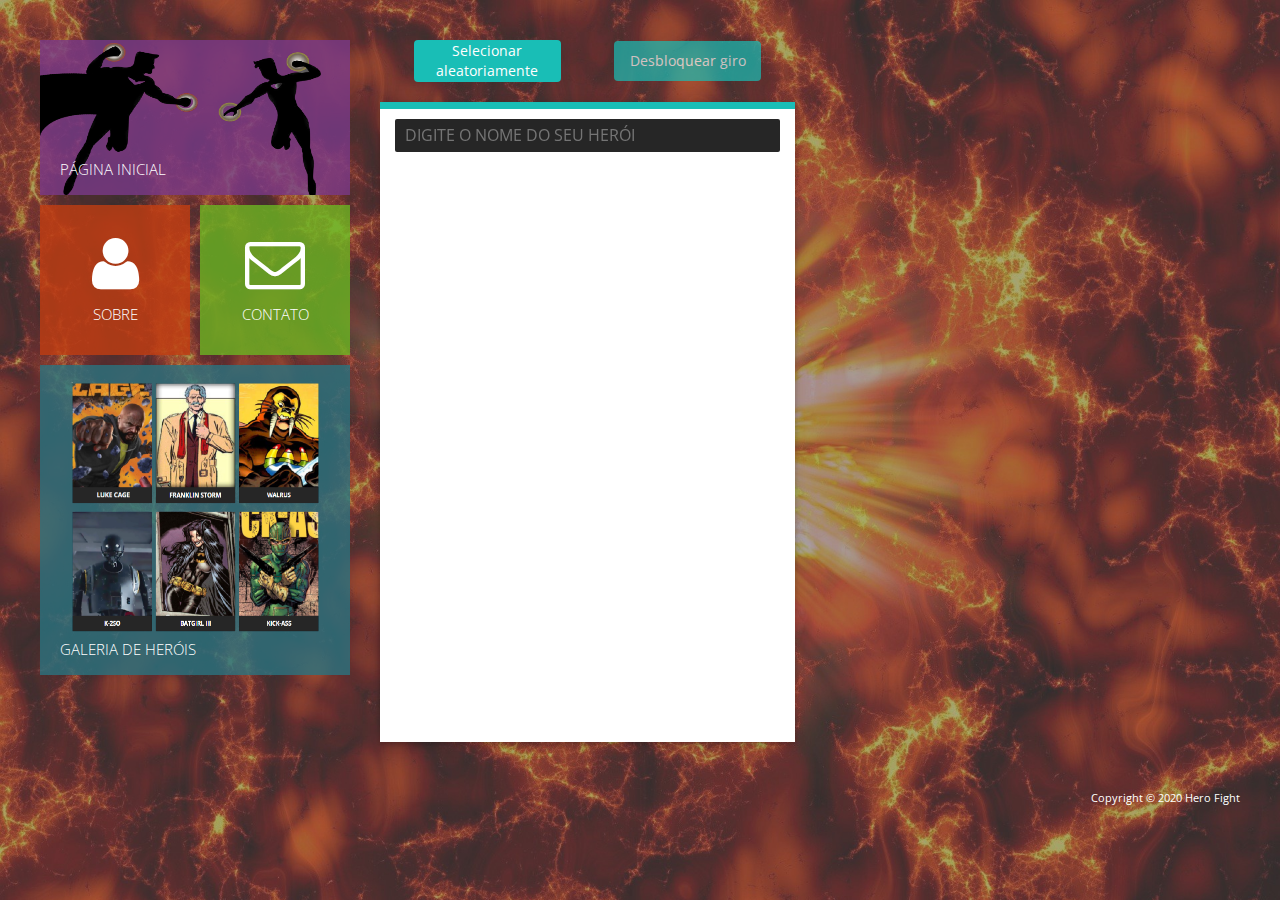
<file: index.html>
<!DOCTYPE html>
<html lang="pt-Br">

<head>
	<meta charset="UTF-8">
	<meta http-equiv="X-UA-Compatible" content="IE=edge">
	<meta name="viewport" content="width=device-width, initial-scale=1.0">

	<link rel='stylesheet' type='text/css'
		href='https://fonts.googleapis.com/css?family=Open+Sans:300,400,600,700,400italic'>
	<link rel="stylesheet" type="text/css" href="css/bootstrap.min.css">
	<link rel="stylesheet" type="text/css" href="font-awesome/css/font-awesome.min.css">
	<link rel="stylesheet" type="text/css" href="css/style.css">
	<!--
Accord Template
http://www.templatemo.com/tm-478-accord
-->
	<title>Hero Fight</title>
</head>

<body>
	<div class="main-body">
		<div class="container">
			<div class="row">
				<div class="main-page">

					<aside class="main-navigation">
						<div class="main-menu">

							<div class="menu-container" id="menu-principal">
								<div class="block-keep-ratio block-keep-ratio-2-1 block-width-full home">
									<a href="index.html" class="block-keep-ratio__content  main-menu-link">
										<span class="main-menu-link-text">
											PÁGINA INICIAL
										</span>
									</a>
								</div>
							</div>

							<div class="menu-container">
								<div
									class="block-keep-ratio  block-keep-ratio-1-1  block-width-half  pull-left  about-main">
									<a href="about.html"
										class="main-menu-link about block-keep-ratio__content flexbox-center">
										<i class="fa fa-user fa-4x main-menu-link-icon"></i>
										SOBRE
									</a>
								</div>

								<div
									class="block-keep-ratio  block-keep-ratio-1-1  block-width-half  pull-right  contact-main">
									<a href="contact.html"
										class="main-menu-link contact block-keep-ratio__content flexbox-center">
										<i class="fa fa-envelope-o fa-4x main-menu-link-icon"></i>
										CONTATO
									</a>
								</div>
							</div>

							<div class="menu-container">
								<div class="bg-team">

									<div
										class="block-keep-ratio block-keep-ratio-1-1 block-keep-ratio-md-2-1 block-width-full gallery">
										<a href="gallery.html" class="main-menu-link  block-keep-ratio__content">
											<span class="main-menu-link-text">
												GALERIA DE HERÓIS
											</span>
										</a>
									</div>
								</div>
							</div>
						</div> <!-- main-menu -->
					</aside> <!-- main-navigation -->

					<div class="content-main">
						<div class="row margin-b-30">
							<div class="content-cards">

								<!-- USER FIGHTER -->
								<div class="card-menu">
									<div class="menu-buttons-user">
										<button type="button" class="user-bg" id="change-hero-user">Mudar personagem</button>
										<button type="button" class="user-bg" id="select-random-hero-user">Selecionar aleatoriamente</button>
										<button type="button" class="user-bg" id="block-flip-user" disabled>Desbloquear giro</button>
									</div>

									<div class="col-xs-12 col-sm-12 col-md-6 col-lg-6 card-container-back"
										id="content-card-user-hero">
										<div class="box london card-flip" id="fighter">
											<div class="card-front" id="user-box">
												<div class="input-hero" id="input-hero">
													<input type="text" placeholder="Digite o nome do seu herói"
														id="user-hero" name="user-hero"
														hint="Digite o nome do seu herói e aperte Enter">
												</div>

												<div class="box-icon cards-choose-hero" id="cards-choose-hero">
													<img src="images/card-img-default.jpg" alt=""
														class="img-responsive img-max-height" id="user-hero-img">
												</div>

												<div class="info float-container" id="content-info-user-hero">
													<div class="col-sm-12 london-title">
														<h3 class="text-uppercase" id="user-hero-nickname"></h3>
														<h4 class="text-uppercase" id="user-hero-full-name"></h4>
													</div>
													<div class="col-sm-12 location-main">
														<div class="pull-left location">
															<i class="fa fa-hand-rock-o fa-3x"></i>
															<span id="user-hero-full-power"></span>
														</div>
														<div class="pull-right user-icons">
															<a>
																<i class="fa fa-repeat fa-3x"
																	id="bt-flip-card-user"></i>
															</a>
														</div>
													</div>
												</div>
											</div>

											<div class="card-back">
												<div class="info float-container">
													<div class="pull-left full-width-information">
														<h3 class="text-uppercase">Poderes</h3>
														<div class="align-information">
															<div class="information-metadata">
																<h4 class="text-uppercase">INTELIGÊNCIA: </h4>
																<h4 class="text-uppercase">FORÇA: </h4>
																<h4 class="text-uppercase">VELOCIDADE: </h4>
																<h4 class="text-uppercase">RESISTÊNCIA: </h4>
																<h4 class="text-uppercase">PODER: </h4>
																<h4 class="text-uppercase">COMBATE: </h4>
															</div>
															<div class="information-values">
																<h4 class="text-uppercase" id="user-hero-int"></h4>
																<h4 class="text-uppercase" id="user-hero-str"></h4>
																<h4 class="text-uppercase" id="user-hero-speed"></h4>
																<h4 class="text-uppercase" id="user-hero-resistence"></h4>
																<h4 class="text-uppercase" id="user-hero-power"></h4>
																<h4 class="text-uppercase" id="user-hero-combat"></h4>
															</div>
														</div>
													</div>
												</div>
											</div>
										</div>
									</div><!-- USER FIGHTER -->
								</div>


								<!-- OPPONENT FIGHTER-->
								<div class="card-menu">
									<div class="menu-buttons-opponent" id="menu-buttons-opponent">
										<button type="button" class="oponent-bg" id="block-flip-opponent">Desbloquear giro</button>
									</div>

									<div class="col-xs-12 col-sm-12 col-md-6 col-lg-6 card-container-back"
										id="content-card-opponent-hero">
										<div class="box paris" id="opponent">
											<div class="card-front" id="opponent-box">
												<div class="box-icon">
													<img src="images/card-img-default.jpg" alt=""
														class="img-responsive img-max-height" id="opponent-hero-img">
												</div>

												<div class="info float-container">
													<div class="col-sm-12 paris-title">
														<h3 class="text-uppercase" id="opponent-hero-nickname"></h3>
														<h4 class="text-uppercase" id="opponent-hero-full-name"></h4>
													</div>
													<div class="col-sm-12 location2-main">
														<div class="pull-left location2">
															<i class="fa fa-hand-rock-o fa-3x"></i>
															<span id="opponent-hero-full-power"></span>
														</div>
														<div class="pull-right user-icons">
															<a><i class="fa fa-repeat fa-3x"
																	id="bt-flip-card-opponent"></i></a>
														</div>
													</div>
												</div>
											</div>

											<div class="card-back">
												<div class="info float-container">
													<div class="pull-left full-width-information">
														<h3 class="text-uppercase">Poderes</h3>
														<div class="align-information">
															<div class="information-metadata">
																<h4 class="text-uppercase">INTELIGÊNCIA: </h4>
																<h4 class="text-uppercase">FORÇA: </h4>
																<h4 class="text-uppercase">VELOCIDADE: </h4>
																<h4 class="text-uppercase">RESISTÊNCIA: </h4>
																<h4 class="text-uppercase">PODER: </h4>
																<h4 class="text-uppercase">COMBATE: </h4>
															</div>
															<div class="information-values">
																<h4 class="text-uppercase" id="opponent-hero-int"></h4>
																<h4 class="text-uppercase" id="opponent-hero-str"></h4>
																<h4 class="text-uppercase" id="opponent-hero-speed"></h4>
																<h4 class="text-uppercase" id="opponent-hero-resistence"></h4>
																<h4 class="text-uppercase" id="opponent-hero-power"></h4>
																<h4 class="text-uppercase" id="opponent-hero-combat"></h4>
															</div>
														</div>
													</div>
												</div>
											</div>
										</div>
									</div><!-- OPPONENT FIGHTER-->
								</div>
							</div>

						</div>
					</div><!-- .content-main -->

				</div>
			</div> <!-- .main-page -->

			<footer class="row">
				<div class="col-xs-12 col-sm-12 col-md-12 col-lg-12 footer">
					<p class="copyright">Copyright © 2020 Hero Fight</p>
				</div>
			</footer> <!-- .row -->
		</div><!-- .container -->
	</div>

	<!-- Button trigger modal -->
	<button type="button" class="btn btn-primary" data-toggle="modal" data-target="#exampleModalCenter" id="showWinner">
		Show Winner
	</button>

	<!-- Modal -->
	<div class="modal fade" id="exampleModalCenter" tabindex="-1" role="dialog"
		aria-labelledby="exampleModalCenterTitle" aria-hidden="true">
		<div class="modal-dialog modal-dialog-centered" role="document">
			<div class="modal-content">
				<div class="modal-header">
					<h5 class="modal-title" id="exampleModalLongTitle">Modal title</h5>
					<button type="button" class="close" data-dismiss="modal" aria-label="Close">
						<span aria-hidden="true">&times;</span>
					</button>
				</div>
				<div class="modal-body" id="winnerText">
					...
				</div>
				<div class="modal-footer">
					<button type="button" class="btn btn-secondary" data-dismiss="modal">Sair</button>
					<button type="button" class="btn btn-primary" id="play-again">Jogar novamente</button>
				</div>
			</div>
		</div>
	</div>

	<!-- JavaScript -->
	<script src="js/jquery-1.11.3.min.js"></script>
	<script src="js/bootstrap.min.js"></script>
	<script src="js/api.js"></script>
	<script src="js/card-flip.js"></script>
	<script src="js/btsFunctions.js"></script>
	</div>
</body>

</html>
</file>
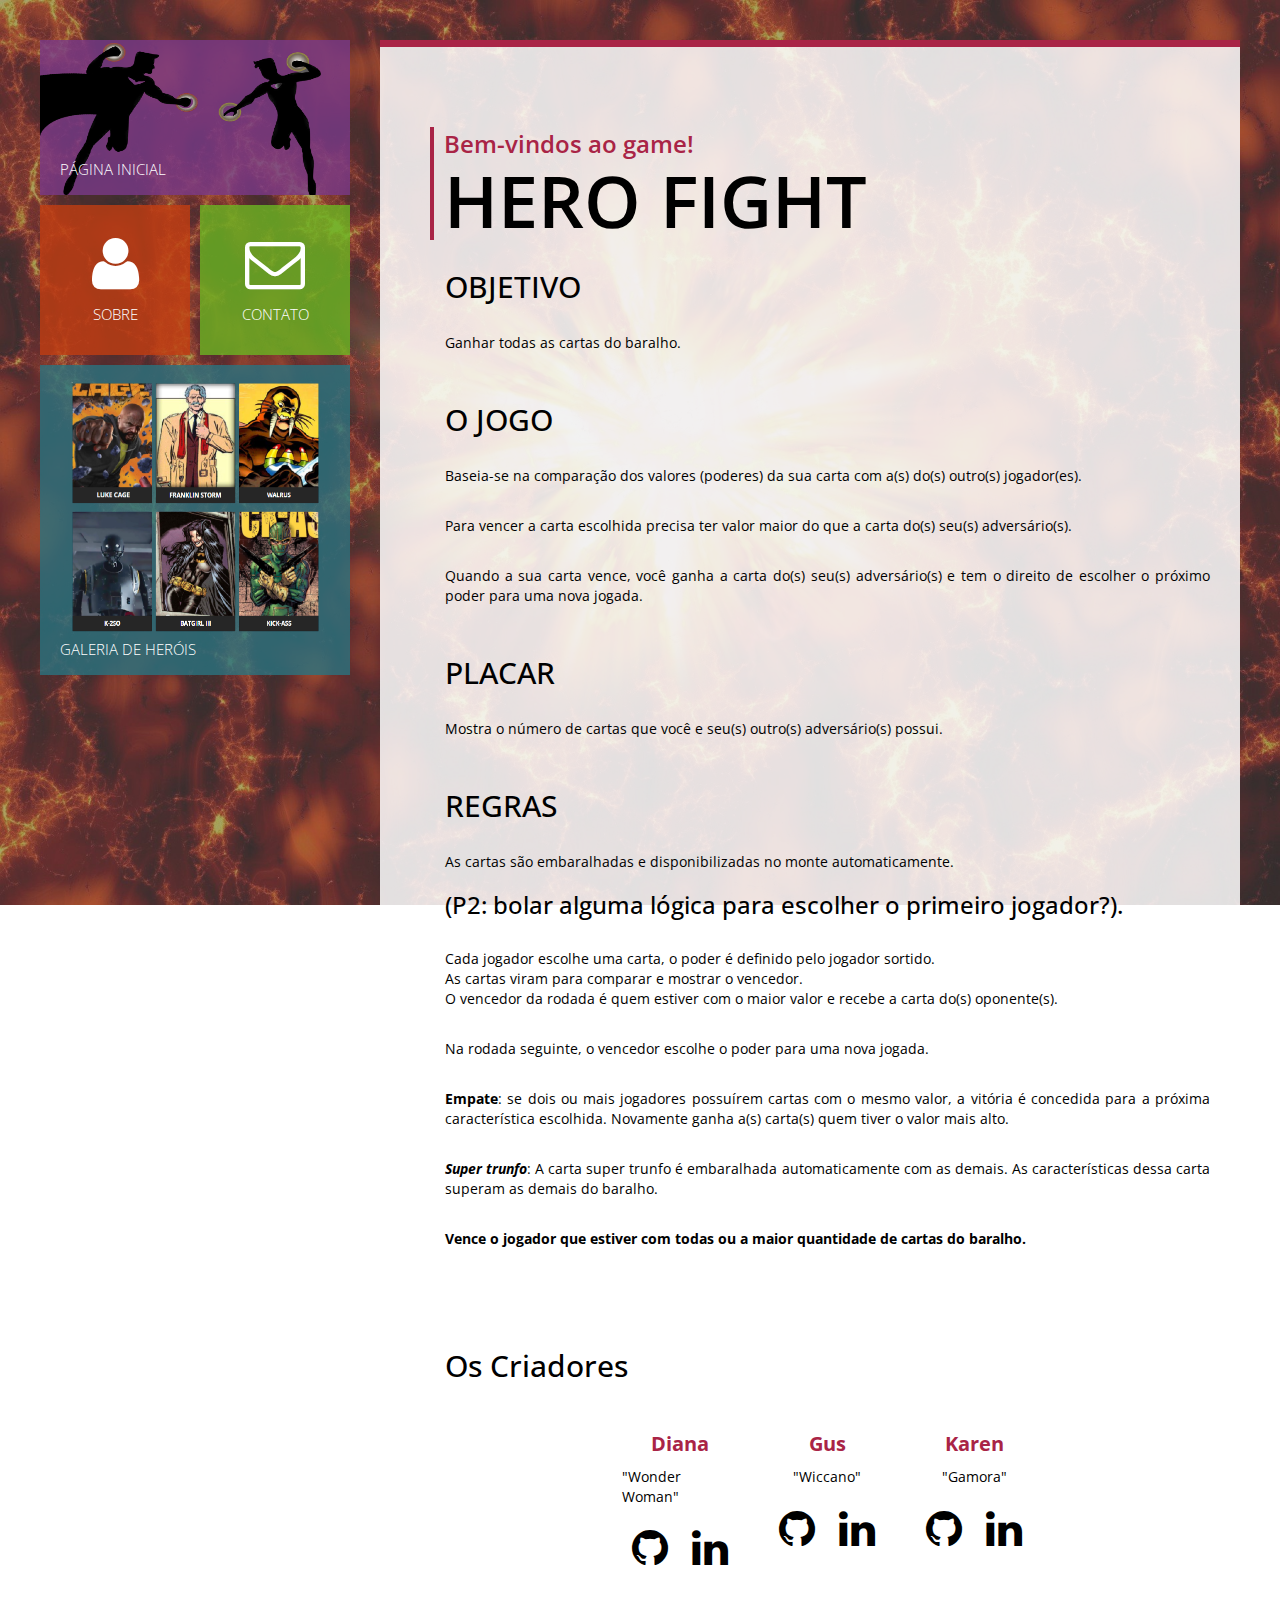
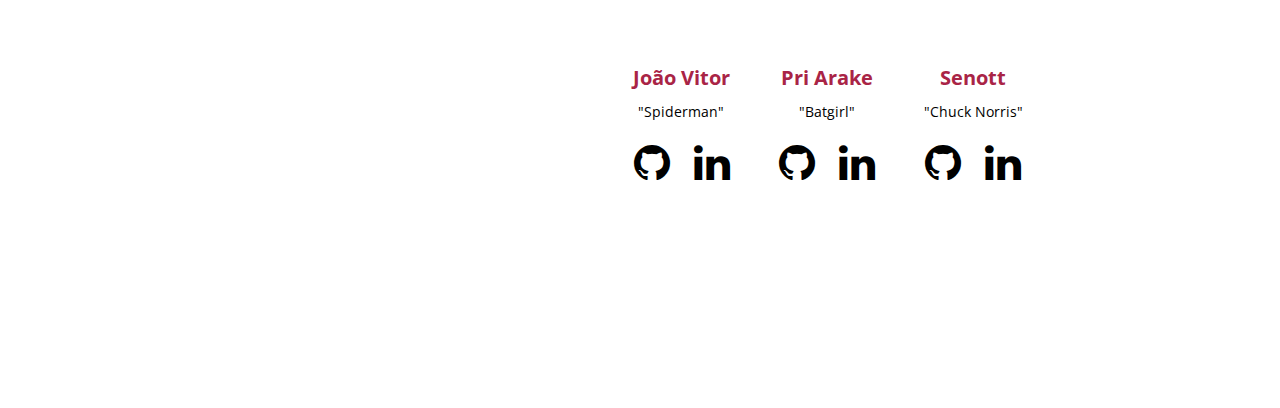
<file: about.html>
<!DOCTYPE html>
<html lang="en">

<head>

	<meta charset="UTF-8">
	<meta http-equiv="X-UA-Compatible" content="IE=edge">
	<meta name="viewport" content="width=device-width, initial-scale=1.0">

	<link rel='stylesheet' type='text/css'
		href='https://fonts.googleapis.com/css?family=Open+Sans:300,400,600,700,400italic'>
	<link rel="stylesheet" type="text/css" href="css/aboutteam.css">
	<link rel="stylesheet" type="text/css" href="css/bootstrap.min.css">
	<link rel="stylesheet" type="text/css" href="font-awesome/css/font-awesome.min.css">
	<link rel="stylesheet" type="text/css" href="css/style.css">
	<!--
Accord Template
http://www.templatemo.com/tm-478-accord
-->
	<title>Hero Fight - Sobre</title>
</head>

<body>
	<div class="main-body">
		<div class="container">
			<div class="row">

				<div class="main-page">
					<aside class="main-navigation">
						<div class="main-menu">

							<div class="menu-container">
								<div class="block-keep-ratio block-keep-ratio-2-1 block-width-full home">
									<a href="index.html" class="block-keep-ratio__content  main-menu-link">
										<span class="main-menu-link-text">
											PÁGINA INICIAL
										</span>
									</a>
								</div>
							</div>

							<div class="menu-container">
								<div
									class="block-keep-ratio  block-keep-ratio-1-1  block-width-half  pull-left  about-main">
									<a href="about.html"
										class="main-menu-link about block-keep-ratio__content flexbox-center">
										<i class="fa fa-user fa-4x main-menu-link-icon"></i>
										SOBRE
									</a>
								</div>

								<div
									class="block-keep-ratio  block-keep-ratio-1-1  block-width-half  pull-right  contact-main">
									<a href="contact.html"
										class="main-menu-link contact block-keep-ratio__content flexbox-center">
										<i class="fa fa-envelope-o fa-4x main-menu-link-icon"></i>
										CONTATO
									</a>
								</div>
							</div>

							<div class="menu-container">
								<div class="bg-team">

									<div
										class="block-keep-ratio block-keep-ratio-1-1 block-keep-ratio-md-2-1 block-width-full gallery">
										<a href="gallery.html" class="main-menu-link  block-keep-ratio__content">
											<span class="main-menu-link-text">
												GALERIA DE HERÓIS
											</span>
										</a>
									</div>
								</div>
							</div>
					</aside> <!-- main-navigation -->

					<div class="content-main">
						<div class="row">
							<div class="col-xs-12 col-sm-12 col-md-12 col-lg-12">
								<div class="banner-main-about margin-b-30">
									<div class="banner-main-about-text">
										<div class="heading2">
											<p>Bem-vindos ao game!</p>
											<h1>HERO FIGHT</h1>
										</div>
										<div class="desc2">
											<section>
												<h2>OBJETIVO</h2><br>
												<p>Ganhar todas as cartas do baralho.</p><br>
											</section>
											<section>
												<h2>O JOGO</h2><br>
													<p>Baseia-se na comparação dos valores (poderes) da sua carta com a(s) do(s) outro(s) jogador(es).</p><br>
											   		Para vencer a carta escolhida precisa ter valor maior do que a carta do(s) seu(s) adversário(s).</p><br>
											   		Quando a sua carta vence, você ganha a carta do(s) seu(s) adversário(s) e tem o direito de escolher o próximo poder para uma nova jogada.</p><br>
											</section>
											<section>
												<h2>PLACAR</h2><br>
													<p>Mostra o número de cartas que você e seu(s) outro(s) adversário(s) possui.</p><br>
											</section>
											<section>
												<h2>REGRAS</h2><br>
													<p>As cartas são embaralhadas e disponibilizadas no monte automaticamente. <h3>(P2: bolar alguma lógica para escolher o primeiro jogador?).</h3><br>
													Cada jogador escolhe uma carta, o poder é definido pelo jogador sortido.<br>
													As cartas viram para comparar e mostrar o vencedor.<br>
													O vencedor da rodada é quem estiver com o maior valor e recebe a carta do(s) oponente(s).</p><br>
													Na rodada seguinte, o vencedor escolhe o poder para uma nova jogada.</p><br>
													<b>Empate</b>: se dois ou mais jogadores possuírem cartas com o mesmo valor, a vitória é concedida para a próxima característica escolhida. Novamente ganha a(s) carta(s) quem tiver o valor mais alto.</p><br>
													<b><i>Super trunfo</i></b>: A carta super trunfo é embaralhada automaticamente com as demais. As características dessa carta superam as demais do baralho.</p><br>
													<b>Vence o jogador que estiver com todas ou a maior quantidade de cartas do baralho.</b></p><br>
													</p><br>
											</section>
											<br>
											<h2>Os Criadores</h2>
											<div class="container2">
												<div class="row">
												  	<div class="col-sm-4">
														<p class="team_name"><strong>Diana</strong></p>
														<p class="team_description">"Wonder Woman"</p>
														<a href="https://github.com/dmsmendez" class="fa fa-github fa-3x icon-3d">
														</a>
												  		<a href="https://br.linkedin.com/in/diana-mendes-rh" class="fa fa-linkedin fa-3x icon-3d"></a>
													</div>
													<div class="col-sm-4">
														<p class="team_name"><strong>Gus</strong></p>
														<p class="team_description">"Wiccano"</p>
														<a href="https://github.com/Error403-exe" class="fa fa-github fa-3x icon-3d">
														</a>
												  		<a href="https://www.linkedin.com/in/gustavo-boldrini-custoias-24988614a" class="fa fa-linkedin fa-3x icon-3d"></a>
													</div>
													<div class="col-sm-4">
														<p class="team_name"><strong>Karen</strong></p>
														<p class="team_description">"Gamora"</p>
														<a href="https://github.com/karen-freitas" class="fa fa-github fa-3x icon-3d">
														</a>
														<a href="about.html" class="fa fa-linkedin fa-3x icon-3d"></a>
													</div>
												</div>
											</div>
											<div class="container2">
												<div class="row">
													<div class="col-sm-4">
														<p class="team_name"><strong>João Vitor</strong></p>
														<p class="team_description">"Spiderman"</p>
														<a href="https://github.com/Xithariss" class="fa fa-github fa-3x icon-3d">
														</a>
												  		<a href="https://www.linkedin.com/in/jvbnascimento" class="fa fa-linkedin fa-3x icon-3d"></a>
													</div>
													
													<div class="col-sm-4">
														<p class="team_name"><strong>Pri Arake</strong></p>
														<p class="team_description">"Batgirl"</p>
														<a href="https://github.com/Pmarumo" class="fa fa-github fa-3x icon-3d">
														</a>
												  		<a href="https://www.linkedin.com/in/pmarumo/" class="fa fa-linkedin fa-3x icon-3d"></a>
													</div>
													<div class="col-sm-4">
														<p class="team_name"><strong>Senott</strong></p>
														<p class="team_description">"Chuck Norris"</p>
														<a href="https://github.com/senott" class="fa fa-github fa-3x icon-3d">
														</a>
												  		<a href="https://www.linkedin.com/in/senott/" class="fa fa-linkedin fa-3x icon-3d"></a>
													</div>
												</div>
											</div>	
																						<!-- <ul>
												<li>This is free Bootstrap theme by templatemo.</li>
												<li>Proin gravida nibh vel velit.</li>
												<li>Aenean sollicitudin lorem quis.</li>
												<li>bibendum auctor, nisi elitnsequat ipsum.</li>
												<li>nec sagittis sem nibh id elit.</li>
											</ul>
											<button type="button" class="">SAGITIS SELIT</button> -->
										</div>
									</div>
									<!-- <img src="images/about-img-1.png" alt="Image" class="img-responsive"> -->
								</div>
							</div>
						</div> <!-- .banner-main-about -->

						<!-- Modals -->
						<!-- <div id="myModal" class="modal fade" tabindex="-1" role="dialog" aria-hidden="true">
                            <div class="modal-dialog">
                                <div class="modal-content">
                                    <div class="modal-body">
                                        <img src="images/about-img-2.jpg" alt="Image" class="img-responsive"> -->
						<!-- </div> .modal-body -->
						<!-- </div> .modal-content -->
						<!-- </div> .modal-dialog -->
						<!-- </div> #myModal -->
						<!-- <div id="myModal2" class="modal fade" tabindex="-1" role="dialog" aria-hidden="true">
                            <div class="modal-dialog">
                                <div class="modal-content">
                                    <div class="modal-body">
                                        <img src="images/about-img-3.jpg" alt="Image" class="img-responsive">
                                    </div>
                                </div>
                            </div>
                        </div>
                        <div id="myModal3" class="modal fade" tabindex="-1" role="dialog" aria-hidden="true">
                            <div class="modal-dialog">
                                <div class="modal-content">
                                    <div class="modal-body">
                                        <img src="images/about-img-4.jpg" alt="Image" class="img-responsive">
                                    </div>
                                </div>
                            </div>
                        </div>

                        <div class="row about-box-main">
                            <div class="col-xs-12 col-sm-12 col-md-12 col-lg-12">

                                <div class="cards">
                                    
                                    <div class="box about_box_line card">
                                        <div class="box-icon">
                                            <img src="images/about-img-2.jpg" alt="Image" class="img-responsive">
                                            <div class="inner_search">
                                                <div class="search_icon text-center Absolute-Center" data-toggle="modal" data-target="#myModal"><i class="fa fa-search"></i></div>
                                            </div> <!-- .inner_search -->
						<!-- </div> .box-icon -->
						<!-- <div class="info">
                                            <div class="about_box_title">
                                                <h3>Proin gravi nia</h3>
                                                <h4>mauris vitae erat</h4>
                                            </div> -->
						<!-- </div> .info -->
						<!-- <div class="line"></div>
                                        <p class="about_box_text">who we are!</p>
                                    </div>
                                
                                    <div class="box about_box_line card">
                                        <div class="box-icon">
                                            <img src="images/about-img-3.jpg" alt="Image" class="img-responsive">
                                            <div class="inner_search">
                                                <div class="search_icon text-center Absolute-Center" data-toggle="modal" data-target="#myModal2"><i class="fa fa-search"></i></div>
                                            </div>
                                        </div>
                                        <div class="info">
                                            <div class="about_box_title">
                                                <h3>eLIT CONSEQUAT </h3>
                                                <h4>iPSUM VELIT</h4>
                                            </div>
                                        </div>
                                        <div class="line"></div>
                                        <p class="about_box_text">what we do!</p>
                                    </div>

                                    <div class="box about_box_line card">
                                        <div class="box-icon">
                                            <img src="images/about-img-4.jpg" alt="Image" class="img-responsive">
                                            <div class="inner_search">
                                                <div class="search_icon text-center Absolute-Center" data-toggle="modal" data-target="#myModal3"><i class="fa fa-search"></i></div> -->
						<!-- </div> .inner_search -->
						<!-- </div> .box-icon -->
						<!-- <div class="info">
                                            <div class="about_box_title">
                                                <h3>UPULATE CURSES</h3>
                                                <h4>DUIS SEDOIDO</h4>
                                            </div>
                                        </div>
                                        <div class="line"></div>
                                        <p class="about_box_text">why choose us!</p>
                                    </div>
                                      
                                </div>
                                
                            </div>
                            
                        </div> -->

						<!-- <div class="row margin-b-30">
                            <div class="col-xs-12 col-sm-12 col-md-12 biliend">
                                <div class="banner-2-container">
                                    <div class="aenean">
                                        <h4>Aenean sotin </h4>
                                        <h3>biliend</h3>
                                    </div>    
                                </div>                                
                            </div>
                        </div> -->
						<!-- <div class="row"> -->
						<!-- <div class="about-last-container"> -->
						<!-- <div class="col-xs-12 col-sm-12 col-md-4 col-lg-4"> -->
						<!-- <div class="box bottom-main info-nav-container">
                                        <ul class="info info-ul">
                                            <li><a href="#" class="about_proin current">Proin gravida</a></li>
                                            <li><a href="#" class="about_proin">nibh vel velit</a></li>
                                            <li><a href="#" class="about_proin">auctor aliquet</a></li>
                                            <li><a href="#" class="about_proin">aenean</a></li>
                                            <li><a href="#" class="about_proin">sollicitudin</a></li>
                                            <li><a href="#" class="about_proin">lorem quis bibendum</a></li> 
                                            <li><a href="#" class="about_proin">auctor nisi elit</a></li>
                                            <li><a href="#" class="about_proin">consequat ipsum</a></li>
                                            <li><a href="#" class="about_proin">semnibh id elit</a></li>
                                        </ul>
                                    </div> -->
						<!-- </div> -->
						<!-- <div class="col-xs-12 col-sm-12 col-md-8 col-lg-8"> -->
						<!-- <div class="box bottom-main info-description-container">
                                        <div class="info">
                                            <div class="proin-title">
                                                <h3>Proin gravida nibhvel</h3>
                                                <h4>mauris vitae erat</h4>
                                            </div>                                       
                                            <img src="images/about-img-5.png" alt="Image" class="img-responsive">
                                            <p class="proin-right-text">This is free Bootstrap theme by templatemo. Proin gravida nibh vel velit auctor aliquet. Aenean sollicitudin, lorem quis bibendum auctor, nisi elit consequat ipsum, nec sagittis sem.</p> -->
						<!-- </div> .info -->
						<!-- </div> -->
						<!-- </div> -->
						<!-- </div> -->
						<!-- </div> -->
					</div>
				</div>
			</div>

			<footer class="row">
				<div class="col-xs-12 col-sm-12 col-md-12 col-lg-12 footer">
					<p class="copyright">Copyright © 2020 Hero Fight</p>
				</div>
			</footer>
		</div>
	</div>

	<script src="js/jquery-1.11.3.min.js"></script>
	<script src="js/bootstrap.min.js"></script>

</body>

</html>
</file>
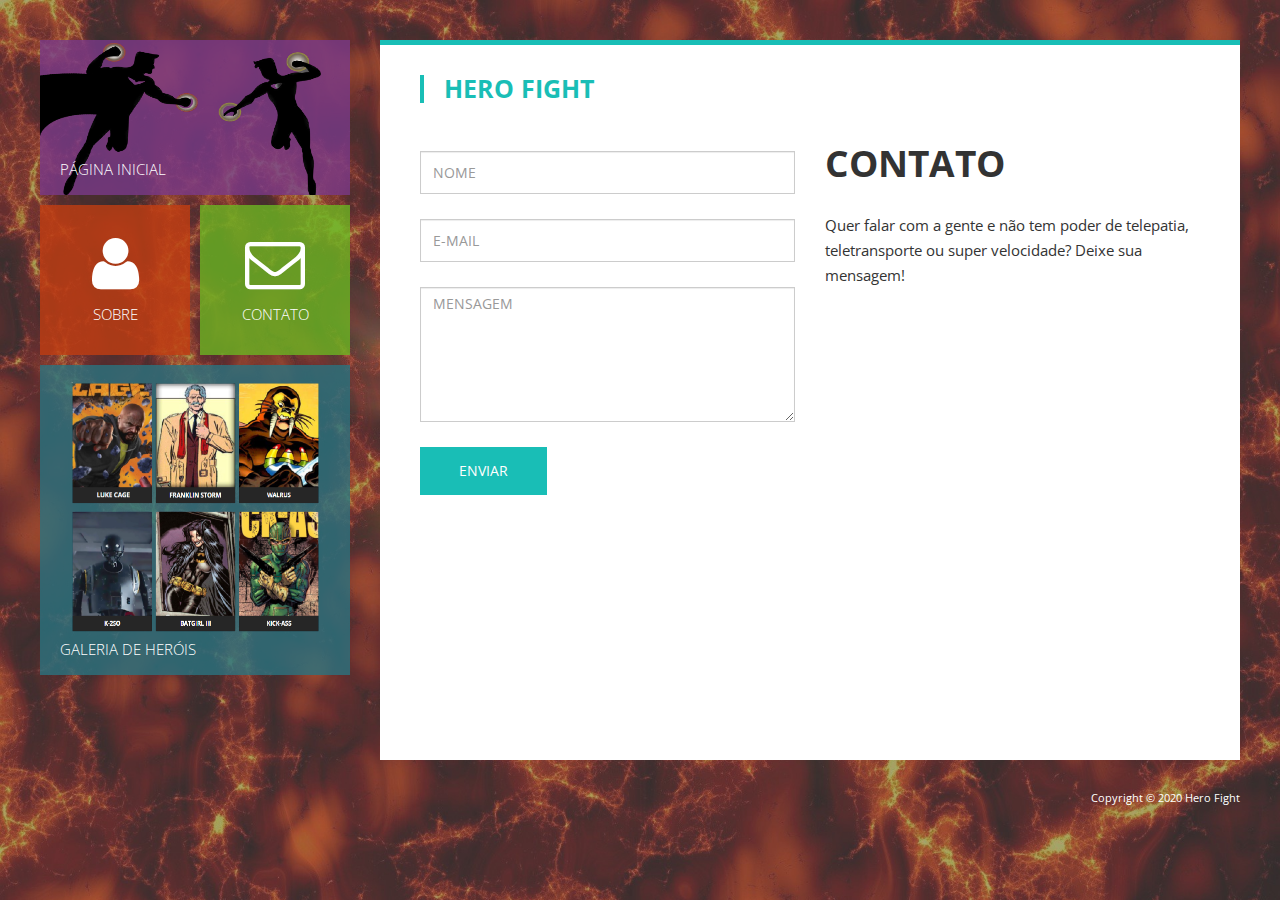
<file: contact.html>
<!DOCTYPE html>
<html lang="en">
<head>
    <meta charset="UTF-8">
    <meta http-equiv="X-UA-Compatible" content="IE=edge">
    <meta name="viewport" content="width=device-width, initial-scale=1.0">

    <link rel='stylesheet' type='text/css' href='https://fonts.googleapis.com/css?family=Open+Sans:300,400,600,700,400italic'>
    <link rel="stylesheet" type="text/css" href="css/bootstrap.min.css">
    <link rel="stylesheet" type="text/css" href="font-awesome/css/font-awesome.min.css">    
    <link rel="stylesheet" type="text/css" href="css/style.css">
<!--
Accord Template
http://www.templatemo.com/tm-478-accord
-->   
    <title>Accord - Contact</title>
</head>

<body class="contact-page">
    <div class="main-body">
        <div class="container">
            <div class="row">

                <div class="main-page">
                    <aside class="main-navigation">
                        <div class="main-menu">

                            <div class="menu-container">
                                <div class="block-keep-ratio block-keep-ratio-2-1 block-width-full home">                                    
                                    <a href="index.html" class="block-keep-ratio__content  main-menu-link">
                                        <span class="main-menu-link-text">
                                            PÁGINA INICIAL    
                                        </span>                                        
                                    </a>
                                </div>                                
                            </div>

                            <div class="menu-container">                                
                                <div class="block-keep-ratio  block-keep-ratio-1-1  block-width-half  pull-left  about-main">                                    
                                    <a href="about.html" class="main-menu-link about block-keep-ratio__content flexbox-center">
                                        <i class="fa fa-user fa-4x main-menu-link-icon"></i>
                                        SOBRE
                                    </a>                                    
                                </div>

                                <div class="block-keep-ratio  block-keep-ratio-1-1  block-width-half  pull-right  contact-main">
                                    <a href="contact.html" class="main-menu-link contact block-keep-ratio__content flexbox-center">
                                        <i class="fa fa-envelope-o fa-4x main-menu-link-icon"></i>
                                        CONTATO
                                    </a>                                
                                </div>    
                            </div>   

                            <div class="menu-container">
                                <div class="bg-team">
                                    
                                    <div class="block-keep-ratio block-keep-ratio-1-1 block-keep-ratio-md-2-1 block-width-full gallery">                                    
                                        <a href="gallery.html" class="main-menu-link  block-keep-ratio__content">
                                            <span class="main-menu-link-text">
                                                GALERIA DE HERÓIS 
                                            </span>                                            
                                        </a>                                    
                                    </div>                                
                                </div>
                            </div>
                    </aside> <!-- main-navigation -->

                    <div class="content-main contact-content">
                        <div class="contact-content-upper">
                            <div class="row">
                                <div class="col-xs-12 col-sm-12 col-md-12 col-lg-12">
                                    <div class="gallery_title">
                                        <!-- <h3>ACCORD</h3> -->
                                        <h4>Hero Fight</h4>
                                    </div>    
                                </div>                            
                            </div>
     
                            <div class="row">  
                                <div class="col-sm-12 col-md-6 contact_left">        
                                    <form class="form-horizontal" method="post" name="contactForm" id="contact-form" netlify>
          

                                        <div class="form-group">                                    
                                            <input type="text" class="form-control" id="name" name="name" placeholder="NOME" value="">                                    
                                        </div>
          
                                        <div class="form-group">
                                            <input type="email" class="form-control" id="email" name="email" placeholder="E-MAIL" value="">      
                                        </div>
          
                                        <!-- <div class="form-group">
                                            <input type="text" class="form-control" id="subject" name="subject" placeholder="ASSUNTO" value="">        
                                        </div> -->
                                      
                                        <div class="form-group">
                                            <textarea class="form-control" rows="4" id="message" name="message" placeholder="MENSAGEM"></textarea>
                                        </div>

                                        <div id="contact-error" hidden>
                                            <ul></ul>
                                        </div>
                                            
                                        <div class="form-group">
                                            <input id="submit" name="submit" type="submit" value="Enviar" class="btn view_more btn-submit">
                                        </div>            
                                    
                                    </form>    
                                </div> <!-- .contact-left -->
      
                                <div class="col-sm-12 col-md-6 contact_right">
                                    
                                    <div class="col-md-12 contact_title">
                                        CONTATO
                                    </div>
                                    
                                    <!-- <div class="col-md-12 contact_sub_title">
                                        Dúvidas, críticas e sugestões.
                                    </div> -->
                               
                                    <div class="col-md-12 contact_text">
                                        Quer falar com a gente e não tem poder de telepatia, teletransporte ou super velocidade? Deixe sua mensagem!
                                    </div>
                                    
                                    <!--textarea id="myText">
                                        Lorem ipsum...
                                    </textarea>
                                    <button onclick="sendMail(); return false">Send</button-->


                                    <!-- <div class="col-md-12 contact_info">
                                        <a href="mailto:info@company.com" class="contact-info-link">
                                            <i class="fa fa-envelope contact-fa"></i>info@company.com
                                        </a><br/>
                                        <a href="+1234567890" class="contact-info-link">
                                            <i class="fa fa-mobile contact-fa"></i>(+123) 456 7890
                                        </a><br/>
                                        <a href="+0987654321" class="contact-info-link">
                                            <i class="fa fa-phone contact-fa"></i>(+098) 765 4321
                                        </a><br/>
                                    </div> -->

                                    <!-- <div class="col-md-12">    
                                        <span><i class="fa fa-rss social-icon rss_icon"></i></span>
                                        <span><i class="fa fa-twitter social-icon twitter_icon"></i></span>
                                        <span><i class="fa fa-facebook social-icon facebook_icon"></i></span>    
                                    </div> -->
                              
                                </div> <!-- .contact_right -->

                            </div> <!-- .row -->
                        </div>

                        <!-- <div class="row">
                            <div class="col-xs-12 col-sm-12 col-md-12 col-lg-12">
                                <div id="google-map"></div>
                            </div>                            
                        </div> -->

                    </div> <!-- .contact-content -->
                </div> <!-- .main-page -->
            </div> <!-- .row -->

            <footer class="row">
                <div class="col-xs-12 col-sm-12 col-md-12 col-lg-12 footer">
                    <p class="copyright">Copyright © 2020 Hero Fight</p>
                </div>    
            </footer>  <!-- .row -->   

        </div> <!-- .container -->
    </div> <!-- .main-body -->

    <script src="js/jquery-1.11.3.min.js"></script>
    <script src="js/bootstrap.min.js"></script>
    <script src="js/app.js"></script>
    <!-- <script>
        /* Google map
        ------------------------------------------------*/
        var map = '';
        var center;

        function initialize() {
            var mapOptions = {
                                zoom: 16,
                                center: new google.maps.LatLng(13.758468,100.567481),
                                scrollwheel: false
                            };  
        
            map = new google.maps.Map(document.getElementById('google-map'),  mapOptions);

            google.maps.event.addDomListener(map, 'idle', function() {
                calculateCenter();
            });
        
            google.maps.event.addDomListener(window, 'resize', function() {
                map.setCenter(center);
            });
        } // initialize

        function calculateCenter() {
            center = map.getCenter();
        }

        function loadGoogleMap(){
            var script = document.createElement('script');
            script.type = 'text/javascript';
            script.src = 'https://maps.googleapis.com/maps/api/js?v=3.exp&sensor=false&' + 'callback=initialize';
            document.body.appendChild(script);
        }
      
        // DOM is ready.
        $(document).ready(function(){
            loadGoogleMap();
        });
    </script> -->
</body>
</html>
</file>
<file: css/style.css>
/*

Accord Template

http://www.templatemo.com/tm-478-accord

*/

a:hover, a:focus {
	text-decoration: none;
}

a:hover {
	-webkit-transition: all 0.3s ease;
	transition: all 0.3s ease;
}

.margin-b-30 {
	margin-bottom: 30px;
}

/*
 * http://www.smashingmagazine.com/2013/08/absolute-horizontal-vertical-centering-css/
 */

.Absolute-Center {
	margin: auto;
	position: absolute;
	top: 0;
	left: 0;
	bottom: 0;
	right: 0;
}

html {
    width: 100%;
    height: 100%;
}

body {
	margin: 0;
	padding: 0;
	background-color: #161E2C;
	font-family: 'Open Sans', sans-serif;
    overflow-x: hidden;
    width: 100%;
    height: 100%;

    /*imagem de fundo*/
    background: url('../images/bg-explosion.jpg');
	background-size: cover;
	background-repeat: no-repeat;
    background-attachment: fixed;
}

.main-body {
	float: left;
    width: 100%;
    height: 100%;
}

/* 
 * http://philipnewcomer.net/2014/04/target-internet-explorer-10-11-css/
 * Background attachment fixed bug on IE 
*/

@media all and (-ms-high-contrast: none), (-ms-high-contrast: active) {
	/* IE10+ CSS styles go here */
	.main-body {
		background-attachment: scroll;
	}
}

.main-page {
	position: relative;
	margin-top: 40px;
}

/*http://stackoverflow.com/questions/16034397/css-calc-alternative*/

.content-main {
	display: block;
	padding-left: 340px;
	width: 100%;
	min-height: 80vh;
	/* height: 100vh; */
	box-sizing: border-box;
	float: none;
}

.main-navigation {
	padding: 0px 0px;
	width: 310px;
	position: absolute;
	top: 0;
	left: 0;
}

.gallery-page .main-navigation, .contact-page .main-navigation {
	position: static;
	float: left;
	width: 340px;
	padding-right: 30px;
}

.main-menu {
	float: left;
	width: 100%;
}

.main-menu-link {
	color: #fff;
	display: block;
	font-weight: 300;
	font-size: 15px;
}

.main-menu-link-text {
	margin-bottom: 0;
	position: absolute;
	left: 20px;
	bottom: 15px;
}

.menu-container {
	padding-left: 0;
	overflow: auto;
	margin-bottom: 10px;
}

.menu-container:last-child {
	margin-bottom: 0;
}

/* http://stackoverflow.com/questions/12121090/responsively-change-div-size-keeping-aspect-ratio */

.block-keep-ratio {
	position: relative;
}

.block-keep-ratio__content {
	position: absolute;
	top: 0;
	bottom: 0;
	right: 0;
	left: 0;
}

.block-keep-ratio:after {
	display: block;
	content: '';
}

.block-width-full {
	width: 100%;
}

.block-width-half {
	width: 150px;
}

.block-keep-ratio-1-1:after {
	padding-top: 100%;
}

.block-keep-ratio-2-1:after {
	padding-top: 50%;
}

.flexbox-center {
	display: -webkit-box;
	display: -webkit-flex;
	display: -ms-flexbox;
	display: flex;
	-webkit-box-orient: vertical;
	-webkit-box-direction: normal;
	-webkit-flex-direction: column;
	-ms-flex-direction: column;
	flex-direction: column;
	-webkit-box-pack: center;
	-webkit-justify-content: center;
	-ms-flex-pack: center;
	justify-content: center;
	text-align: center;
}

.main-menu-link:hover {
	color: #66FFFF;
}

.main-menu-link:focus {
	color: #fff;
}

.home {
	background-color: rgba(121, 57, 136, 0.8);
	background-image: url('../images/superhero-fight.png');
	background-repeat: no-repeat;
	background-size: 100% 100%;
}

.about-main {
	padding-left: 0;
}

.about {
	background-color: rgba(193, 61, 18, 0.8);
}

.cards {
	display: -webkit-box;
	display: -webkit-flex;
	display: -ms-flexbox;
	display: flex;
	-webkit-flex-wrap: wrap;
	-ms-flex-wrap: wrap;
	flex-wrap: wrap;
	-webkit-box-pack: justify;
	-webkit-justify-content: space-between;
	-ms-flex-pack: justify;
	justify-content: space-between;
}

.card {
	width: -webkit-calc(33% - 1em);
	width: calc(33% - 1em);
	margin-bottom: 30px;
}

.contact {
	background-color: rgba(107, 181, 34, 0.8);
}

.about i, .contact i {
	float: left;
	width: 100%;
	text-align: center;
	margin-bottom: 10px;
}

.bg-team {
	background-color: rgba(42, 115, 128, 0.8);
	background-image: url('../images/menu-galeria.png');
	background-repeat: no-repeat;
	display: block;
	background-size: 85% 85%;
	background-position-x:center;
	background-position-y:20%;
}

.banner-main-home {
	background-color: white;
	background-image: url('../images/banner-bg-home.jpg');
	background-repeat: no-repeat;
	background-size: cover;
	background-position: bottom right;
	border-top: 7px solid #10a5cd;
	min-height: 320px;
	overflow-y: auto;
}

.banner-main-home, .banner-main-about {
	padding: 70px 30px 60px 50px;
}

.banner-main-home img {
	float: right;
	margin: 45px 0px;
	height: auto;
}

.banner-main-about {
	float: left;
	width: 100%;
	background-repeat: no-repeat;
	background-size: cover;
	border-top: 7px solid #a92446;
	min-height: 320px;
	background-color: rgba(255, 255, 255, 0.85);
	background-position: bottom right;
}

.banner-main-about img {
	float: right;
	margin: 45px 0px;
}

.carousel-control.left, .carousel-control.right {
	display: -webkit-flex;
	display: -ms-flexbox;
	display: -webkit-box;
	display: flex;
	-webkit-align-items: center;
	-ms-flex-align: center;
	-webkit-box-align: center;
	align-items: center;
	-webkit-justify-content: center;
	-ms-flex-pack: center;
	-webkit-box-pack: center;
	justify-content: center;
	margin-bottom: 0;
}

.banner-main-home-text, .banner-main-about-text {
	position: relative;
	float: left;
	width: 100%;
	color: #000;
	text-align: justify;
	right: 0;
	top: 0px;
	left: 0;
	text-shadow: none;
}

.menu-caption {
	float: left;
	width: 100%;
	background-color: #cfb011;
	text-align: center;
	left: 0px;
	bottom: 0px;
	position: absolute;
	top: 67%;
	opacity: 0.7;
	padding-top: 15px;
	padding-bottom: 0px;
	padding-left: 0px;
	padding-right: 0px;
	text-transform: uppercase;
}

.heading, .heading2 {
	float: left;
	width: 100%;
	margin: 10px 0px;
}

.heading {
	border-left: 4px solid #10a5cd;
}

.heading2 {
	border-left: 4px solid #a92446;
}

.heading h1, .heading2 h1 {
	margin: 0 10px;
	font-weight: 600;
	font-size: 72px;
}

.heading p, .heading2 p {
	margin: 0 10px;
	font-size: 24px;
	font-weight: 600;
}

.heading p {
	color: #10a5cd;
}

.heading2 p {
	color: #a92446;
}

.desc, .desc2 {
	float: left;
	width: 100%;
	padding-left: 15px;
}

.desc p {
	line-height: 1.8;
	margin-top: 25px;
	margin-bottom: 30px;
}

.desc button, .desc2 button {
	background-color: #363636;
	color: #fff;
	font-weight: bold;
	border: none;
	padding: 10px 30px;
}

.desc button {
	background-color: #363636;
	-webkit-transition: all 0.3s ease;
	transition: all 0.3s ease;
}

.desc button:hover, .desc button:focus {
	background-color: #777;
}

.desc2 button {
	background-color: #a92446;
	-webkit-transition: all 0.3s ease;
	transition: all 0.3s ease;
}

.desc2 button:hover, .desc2 button:focus {
	background-color: #DD426A;
}

.desc2 ul {
	padding: 10px 15px 30px;
	line-height: 2;
	text-transform: uppercase;
}

/****box design style*****/

.box {
	float: left;
	box-shadow: 0 2px 5px 0 rgba(0, 0, 0, 0.16), 0 2px 10px 0 rgba(0, 0, 0, 0.12);
	display: block;
	background-color: #fff;
}

.london {
	border-top: 7px solid #19beb6;
}

.paris {
	border-top: 7px solid #df9801;
}

.box-icon {
	width: 100%;
	position: relative;
}

.info-nav-container {
	width: 32%;
	margin-right: 3%;
}

.float-container {
	overflow: auto;
}

.info {
	width: 100%;
	padding: 15px 30px 20px;
}

.info-ul {
	padding: 15px 20px;
}

.info-description-container {
	padding: 20px 30px;
	float: right;
	width: 65%;
}

.info>li {
	display: block;
	font-size: 14px;
	text-align: left;
	border-bottom: 2px dotted #D7D2D2;
	margin: 0px 15px;
	padding: 10px 0px;
}

.info>li:last-child {
	border-bottom: none;
}

.london-title {
	padding: 0 0 0 5px;
	border-left: 2px solid #19beb6;
	margin: 25px 0px;
}

.london-title h3 {
	color: #19beb6;
	font-size: 18px;
	margin: 5px;
}

.london-title h4 {
	font-size: 14px;
	margin: 5px;
}

.location-main {
	padding-left: 0px;
	padding-right: 0px;
}

.location i {
	color: #19beb6;
}

.location span {
	font-size: 35px;
	font-weight: bold;
	margin-left: 10px;
}

.fa-2x {
	font-size: 1.4em;
}

.user-icons i {
	position: relative;
	color: #ccc;
	-webkit-transition: all 0.3s ease;
	transition: all 0.3s ease;
	z-index: 100;
}

.user-icons a {
	margin-right: 12px;
}

.user-icons a:last-child {
	margin-right: 0;
}

.user-icons i:hover {
	color: #999;
}

.paris-title {
	padding: 0 0 0 5px;
	border-left: 2px solid #df9801;
	margin: 25px 0px;
}

.paris-title h3 {
	color: #df9801;
	font-size: 18px;
	margin: 5px;
}

.paris-title h4 {
	font-size: 14px;
	margin: 5px;
}

.location2-main {
	padding-left: 0px;
	padding-right: 0px;
}

.location2 i {
	color: #df9801;
}

.location2 span {
	font-size: 35px;
	font-weight: bold;
	margin-left: 10px;
}

.bottom-main {
	border-top: 7px solid #75bd29;
}

.bottom-title {
	padding: 0 0 0 5px;
	border-left: 2px solid #75bd29;
	margin: 25px 0px;
}

.bottom-title h3 {
	color: #75bd29;
	font-size: 20px;
	margin: 2px 5px;
}

.bottom-title h4 {
	font-size: 16px;
	margin: 0px 5px;
}

.bottom-user {
	font-size: 16px;
	color: #ccc;
	font-weight: bold;
}

.bottom-desc {
	margin-top: 30px;
	margin-bottom: 35px;
}

.bottom-user a {
	color: #ccc;
	-webkit-transition: all 0.3s ease;
	transition: all 0.3s ease;
}

.bottom-user a:hover {
	color: #999;
}

.bottom-user i {
	font-size: 18px;
	margin-right: 5px;
}

.bottom-img {
	position: relative;
}

.bottom-img p {
	width: 100%;
	color: #fff;
	position: absolute;
	bottom: 0px;
	padding: 18px 10px;
	margin: 0px 0px;
	text-transform: uppercase;
	font-size: 13px;
	font-weight: 600;
}

.first {
	background-color: rgba(36, 148, 176, 0.8);
}

.second {
	background-color: rgba(21, 150, 144, 0.8);
}

.third {
	background-color: rgba(211, 150, 14, 0.8);
}

.footer {
	color: white;
	font-size: 12px;
	padding-right: 0;
}

.copyright {
	color: #fff;
	font-size: 11px;
	margin-bottom: 0;
	text-align: right;
	padding: 30px 0;
}

.copyright a {
	color: #fff;
}

.copyright a:hover {
	color: #FF0;
}

.about_box_line {
	border-top: 7px solid #10a5cd;
}

.about_box_title {
	padding: 0 0 0 5px;
	border-left: 2px solid #10a5cd;
	margin: 20px 0px;
}

.about_box_title h3 {
	color: #10a5cd;
	font-weight: 400;
	font-size: 18px;
	margin: 0px 7px;
	text-transform: uppercase;
}

.about_box_title h4 {
	font-size: 14px;
	margin: 3px 7px 0;
	text-transform: uppercase;
}

.about_box_text {
	color: #535353;
	text-transform: uppercase;
	font-size: 14px;
	font-weight: bold;
	clear: both;
	padding: 15px 15px 15px 30px;
}

.line {
	float: left;
	width: 60%;
	height: 1px;
	background-color: #ccc;
}

.banner-2-container {
	background: url('../images/banner-bg-about-2.png') no-repeat center center;
	background-size: cover;
	width: 100%;
	height: 215px;
	display: -webkit-box;
	display: -webkit-flex;
	display: -ms-flexbox;
	display: flex;
	-webkit-box-align: center;
	-webkit-align-items: center;
	-ms-flex-align: center;
	align-items: center;
	padding-left: 30px;
}

.proin-title {
	padding: 0px;
	border-left: 2px solid #75bd29;
	margin: 25px 0px;
}

.proin-title h3 {
	color: #75bd29;
	font-size: 18px;
	margin: 0px 5px;
	text-transform: uppercase;
}

.proin-title h4 {
	font-size: 14px;
	margin: 0px 5px;
	text-transform: uppercase;
}

.about_proin {
	color: black;
	padding: 0 20px;
	text-transform: uppercase;
	-webkit-transition: all 0.3s ease;
	transition: all 0.3s ease;
}

.about_proin.current, .about_proin:hover, .about_proin:focus {
	color: #75BD29;
}

.proin-right-text {
	margin-top: 20px;
}

.about-last-container {
	display: -webkit-box;
	display: -webkit-flex;
	display: -ms-flexbox;
	display: flex;
	-webkit-box-orient: horizontal;
	-webkit-box-direction: normal;
	-webkit-flex-direction: row;
	-ms-flex-direction: row;
	flex-direction: row;
	-webkit-box-pack: center;
	-webkit-justify-content: center;
	-ms-flex-pack: center;
	justify-content: center;
	-webkit-align-content: center;
	-ms-flex-line-pack: center;
	align-content: center;
}

.aenean {
	padding-left: 10px;
	border-left: 5px solid #df9801;
}

.aenean h3 {
	font-size: 58px;
	font-weight: bold;
	margin-top: 0px;
	margin-bottom: 0px;
	text-transform: uppercase;
}

.aenean h4 {
	font-size: 24px;
	font-weight: 400;
	margin: 0px 0px;
	padding-left: 3px;
	color: #df9801;
	text-transform: uppercase;
}

.gallery_main, .contact-content {
	background-color: #fff;
	border-top: 5px solid #19beb6;
	width: auto;
	overflow: hidden;
}

.gallery_main {
	padding: 30px 20px 30px 30px;
}

.contact-content {
	padding: 30px;
}

.contact-content {
	padding: 0;
}

.contact-content-upper {
	padding: 30px 40px;
}

.gallery_title {
	width: auto;
	border-left: 4px solid #19beb6;
	padding-left: 20px;
	margin-bottom: 40px;
}

.gallery_title h3 {
	font-size: 70px;
	font-weight: bold;
	margin-bottom: 0;
}

.gallery_title h4 {
	font-size: 25px;
	font-weight: bold;
	color: #19beb6;
	margin-top: 0;
	text-transform: uppercase;
}

.view_more_main {
	width: 100%;
	margin: 15px 0px;
}

.view_more {
	background-color: #19beb6;
	color: #fff;
	font-size: 14px;
	text-transform: uppercase;
	font-weight: bold;
	border-radius: 0px;
	padding: 8px 25px;
}

.contact_left {
	padding: 8px 30px;
}

.contact_right {
	padding: 5px 0px;
}

.contact_title {
	font-size: 37px;
	font-weight: bold;
	line-height: 30px;
	margin-bottom: 5px;
}

.contact_sub_title {
	font-size: 15px;
}

.contact_text {
	font-size: 15px;
	line-height: 25px;
	margin-top: 30px;
	margin-bottom: 25px;
}

.contact_info {
	font-size: 14px;
	font-style: italic;
	font-weight: bold;
	line-height: 25px;
	margin-left: 10px;
	margin-bottom: 15px;
}

.contact-fa {
	width: 25px;
}

.social-icon {
	color: #fff;
	cursor: pointer;
	margin: 5px;
	width: 35px;
	height: 35px;
	text-align: center;
	padding-top: 10px;
	-webkit-transition: all 0.3s ease;
	transition: all 0.3s ease;
}

.rss_icon {
	background-color: #ff9934;
}

.rss_icon:hover, .rss_icon:focus {
	background-color: #E6801C;
}

.twitter_icon {
	background-color: #1abfdf;
}

.twitter_icon:hover, .twitter_icon:focus {
	background-color: #0C98B3;
}

.facebook_icon {
	background-color: #527ebf;
}

.facebook_icon:hover, .facebook_icon:focus {
	background-color: #2B538D;
}

.form-group {
	margin-bottom: 25px;
}

.form-control {
	border-radius: 0;
	height: 43px;
}

.form-control:focus {
	border-color: rgb(25, 192, 200);
	outline: 0;
	box-shadow: inset 0 1px 1px rgba(0, 0, 0, .075), 0 0 8px rgba(25, 192, 200, .6);
}

.contact-info-link {
	color: #000;
}

.contact-info-link:hover, .contact-info-link:focus {
	color: #19beb6;
}

.btn-submit {
	font-weight: normal;
	padding: 13px 38px;
	-webkit-transition: all 0.3s ease;
	transition: all 0.3s ease;
}

.btn-submit:hover, .btn-submit:focus {
	background-color: #109B94;
	color: white;
}

textarea.form-control {
	height: 135px;
}

.inner_search {
	width: 100%;
	height: 100%;
	position: absolute;
	background-color: none;
	opacity: 0;
	z-index: 110;
	top: 0px;
	left: 0px;
	-webkit-transition: all 0.4s ease;
	transition: all 0.4s ease;
}

.search_icon {
	border-radius: 100%;
	padding: 12px 0px;
	width: 44px;
	height: 44px;
	background-color: #10a5cd;
	color: #fff;
	cursor: pointer;
}

.box-icon:hover .inner_search {
	opacity: 0.9;
	background-color: #000;
}

#google-map {
	height: 435px;
}

.modal-dialog {
	width: 300px;
	margin: 80px auto;
}

/*****masonry gallery****/

#content {
	width: 100%;
	display: flex;
	flex-wrap: wrap;
	justify-content: center;
	/* align-items: center; */
}

#content .box {
	width: 50%;
	padding: 6px;
	display: inline-block;
	vertical-align: top;
	margin-bottom: 12px;
	/* Safari/Chrome, other WebKit */
	/* Firefox, other Gecko */
	box-sizing: border-box;
	box-shadow: none;
	/* Opera/IE 8+ */
}

.box img {
	width: 100%;
	max-height: 100%;
	object-fit: fill;
}

.img-gallery img {
	max-height: 300px;
	object-fit: fill;
}

.img-gallery span {
	display: flex;
	justify-content: center;
	align-items: center;
	padding: 10px;
	font-size: 18px;
	text-transform: uppercase;
	font-weight: bold;
	background-color: rgba(0, 0, 0, 0.85);
	color: white;
}

.about_box_line {
	max-width: 410px;
}

.card-container {
	perspective: 700px;
	display: grid;
}

.card-container-back {
	perspective: 700px;
	display: grid;
}

.card-flip, .card-container {
	transition: all 0.7s ease;
	transform-style: preserve-3d;
}

.card-flip {
	display: grid;
	grid-template: 1fr / 1fr;
	grid-template-areas: "frontAndBack";
	transition: all 0.7s ease;
	transform-style: preserve-3d;
}

.card-flip div {
	backface-visibility: hidden;
	-webkit-backface-visibility: hidden;
	transform-style: preserve-3d;
}

.card-front {
    grid-area: frontAndBack;
}

.card-back {
	grid-area: frontAndBack;
	transform: rotateY(-180deg);
    -webkit-transform: rotateY(-180deg);
}

.card-container .card-flip {
	transform: rotateY(180deg);
	-webkit-transform: rotateY(180deg);
}
/* 
.card-container:hover .card-flip {
	transform: rotateY(180deg);
	-webkit-transform: rotateY(180deg);
} */

.card-container-back .card-flip {
	transform: rotateY(0deg);
	-webkit-transform: rotateY(0deg);
}
/* 
.card-container-back:hover .card-flip {
	transform: rotateY(0deg);
	-webkit-transform: rotateY(0deg);
} */

#contact-error {
	background-color: #f0c1b99d;
	color: #5c190d;
	font-size: 0.8em;
	margin-bottom: 6%;
	padding: 3%;
}

.img-max-height {
	max-height: 553px !important;
}

.input-hero {
	display: block;
	width: 100%;
	padding: 0 15px;
	margin: 10px 0;
}

.input-hero input {
	width: 100%;
	padding: 5px 10px;
	outline: none;
	border-radius: 2px;
	border: none;
	background: rgba(0, 0, 0, 0.85);
	color: white;
	text-transform: uppercase;
	font-size: 16px;
}

.input-hero input:disabled {
	background: rgba(0, 0, 0, 0.5);
	cursor: not-allowed;
}

.container-cards-fight {
	width: 100%;
	height: 80vh;
}

.center-cards-fight {
	display: flex;
	justify-content: center;
	width: 100%;
	min-height: 100%;
}

.content-input-hero {
	display: block;
	width: 50%;
	height: 100%;
}

#content-card-oponent-hero {
	display: none;
}

.cards-choose-hero {
	display: flex;
	flex-wrap: wrap;
	width: 100%;
	max-height: 80vh;
	margin-bottom: 30px;
	padding: 0 10px;
	overflow-y: auto; /*scroll só aparece caso seja necessario*/
	max-height: 550px; /*aumenta o tamanho da "janela" de escolha*/
}

.minicard-heroes {
	display: block;
	width: 45%;
	margin: 10px 5px;
}

.minicard-heroes img {
	width: 100%;
	max-height: 200px;
	object-fit: fill;
}

.minicard-heroes span:first-of-type {
	display: flex;
	justify-content: center;
	align-items: center;
	padding: 10px;
	font-size: 18px;
	text-transform: uppercase;
	font-weight: bold;
	background-color: rgba(0, 0, 0, 0.85);
	color: white;
	text-align: center;
}

.minicard-heroes span:last-of-type {
	display: flex;
	justify-content: center;
	align-items: center;
	padding: 10px;
	font-size: 12px;
	text-transform: uppercase;
	font-weight: bold;
	background-color: rgba(0, 0, 0, 0.85);
	color: white;
	text-align: center;
}

#info-user-hero,
#info-oponent-hero {
	display: none;
}

.loader {
	width: 100%;
	height: 100vh;

	color: #fff;
	background-color: rgba(0, 0, 0, 0.7);

	position: fixed;
	z-index: 100;
}

.d-flex {
	top: 50%;
	left: 50%;
}

/* LOADER 5 */

#loader-5 span{
  display: block;
  position: absolute;
  left: calc(50% - 20px);
  top: calc(50% - 20px);
  width: 20px;
  height: 20px;
  background-color: #337ab7;
}

#loader-5 span:nth-child(2){
  animation: moveanimation1 1s ease-in-out infinite;
}

#loader-5 span:nth-child(3){
  animation: moveanimation2 1s ease-in-out infinite;
}

#loader-5 span:nth-child(4){
  animation: moveanimation3 1s ease-in-out infinite;
}

#content-info-user-hero {
    display: none;
}

#opponent {
    display: none;
}

@keyframes moveanimation1{
  0%, 100%{
    -webkit-transform: translateX(0px);
    -ms-transform: translateX(0px);
    -o-transform: translateX(0px);
    transform: translateX(0px);
  }

  75%{
    -webkit-transform: translateX(30px);
    -ms-transform: translateX(30px);
    -o-transform: translateX(30px);
    transform: translateX(30px);
  }
}

@keyframes moveanimation2{
  0%, 100%{
    -webkit-transform: translateY(0px);
    -ms-transform: translateY(0px);
    -o-transform: translateY(0px);
    transform: translateY(0px);
  }

  75%{
    -webkit-transform: translateY(30px);
    -ms-transform: translateY(30px);
    -o-transform: translateY(30px);
    transform: translateY(30px);
  }
}

@keyframes moveanimation3{
  0%, 100%{
    -webkit-transform: translate(0px, 0px);
    -ms-transform: translate(0px, 0px);
    -o-transform: translate(0px, 0px);
    transform: translate(0px, 0px);
  }

  75%{
    -webkit-transform: translate(30px, 30px);
    -ms-transform: translate(30px, 30px);
    -o-transform: translate(30px, 30px);
    transform: translate(30px, 30px);
  }
}

.content-cards {
    display: flex;
    flex-direction: row;
}

.card-menu {
	width: 50%;
	height: 100%;
}

.content-btn-fight {
    width: 100%;
    box-sizing: border-box;
    margin-bottom: 30px;
}

.content-btn-fight button {
    width: 100%;
    padding: 15px;
    border: none;
    border-radius: 4px;
}

.content-btn-fight button:hover {
    background-color: #aaa;
    font-weight: bold;
}

.menu-buttons-user,
.menu-buttons-opponent {
  display: flex;
  justify-content: space-evenly;
  width: 100%;
	height: 20%;
	margin-bottom: 20px;
  align-items: center;
}

.menu-buttons-user button,
.menu-buttons-opponent button {
  margin: 0 5px;
	width: 33%;
	min-height: 40px;
  border: none;
	border-radius: 4px;
	color: #fff;
}

.menu-buttons-user button:disabled {
	opacity: 0.7;
}

.user-bg {
	background-color: #19beb6;
}

.oponent-bg {
	background-color: #df9801;
}

/* .menu-buttons-opponent button {
	pointer-events: none;
	opacity: 0;
	cursor: default;
} */

.menu-buttons-user button:hover,
.menu-buttons-opponent button:hover {
    font-weight: bold;
}

#change-hero-user,
#menu-buttons-opponent {
    display: none;
}

.col-lg-6 {
	width: 100%;
}

#showWinner {
    display: none;
}

.full-width-information {
	width: 100%;
}

.align-information {
	display: flex;
	width: 100%;
}

.information-metadata {
	display: flex;
	flex-direction: column;
	width: 80%;
}

.information-values {
	display: flex;
	flex-direction: column;
	align-items: flex-end;
	width: 20%;
}

/* Altera o formato do scroll da pagina, caso queira é só descomentar
::-webkit-scrollbar {
    width: 8px;
}
  
::-webkit-scrollbar-thumb {
    -webkit-border-radius: 10px;
    border-radius: 10px;
    background: #999; 
    -webkit-box-shadow: inset 0 0 6px rgba(0,0,0,0.5); 
}
*/

@media screen and (max-width: 1199px) and (min-width: 992px) {
	.banner-main-home {
		padding-bottom: 80px;
	}
	.banner-main-home img {
		margin-top: 150px;
	}
	.banner-main-home-text, .banner-main-about-text {
		width: 43%;
	}
	.banner-main-about {
		padding: 70px 30px 60px 30px;
	}
	.banner-main-about img {
		padding-top: 100px;
	}

	.card-container {
		min-height: 744px;
	}
}

@media screen and (max-width: 719px) {
	#content {
		float: none;
	}
}

@media screen and (min-width: 720px) {
	#content .box {
		width: 33%;
		box-shadow: none;
	}
}

@media screen and (min-width: 992px) {
	#content .box {
		width: 33%;
		box-shadow: none;
	}

	.card-container {
		min-height: 744px;
	}
}

@media (min-width: 1230px) {
	.container {
		width: 1200px;
	}

	.card-container {
		min-height: 744px;
	}
}

@media (max-width:991px) {
	.main-body {
		background-size: auto;
	}
	.box {
		margin-bottom: 30px;
	}
	.block-keep-ratio-md-2-1:after {
		padding-top: 50%;
	}
	.contact-page .main-navigation, .gallery-page .main-navigation, .main-navigation {
		float: none;
		position: static;
		overflow: auto;
		margin: 0 auto 80px;
		padding-right: 0;
		width: 310px;
		max-width: 100%;
	}
	.content-main {
		padding-left: 0;
	}
	.content-main.gallery_main {
		padding: 30px;
	}
	.banner-main-home img {
		display: block;
		float: none;
		margin: 50px auto;
		padding-top: 50px;
	}
	.banner-main-home-text {
		overflow-y: auto;
	}
	.banner-main-about img {
		float: none;
		margin: 0 auto;
		padding-top: 30px;
	}
	.bottom-img {
		width: 100%;
		margin-bottom: 10px;
	}
	.bottom-img p {
		width: 100%;
		position: relative;
	}
	.heading h1, .heading2 h1 {
		font-size: 40px;
	}
	.heading p, .heading2 p {
		font-size: 14px;
	}
	.banner-main-home-text, .banner-main-about-text {
		width: auto;
	}
	.box.paris {
		margin-bottom: 0;
	}
	.bottom-main {
		margin-bottom: 0;
	}
	.aenean {
		top: 7px;
	}
	.about_proin {
		padding: 0;
	}
	.about-last-container {
		-webkit-box-orient: vertical;
		-webkit-box-direction: normal;
		-webkit-flex-direction: column;
		-ms-flex-direction: column;
		flex-direction: column;
	}
	.info-nav-container, .info-description-container {
		float: none;
		width: 100%;
	}
	.info-nav-container {
		margin-right: 0;
		margin-bottom: 30px;
	}

	.bg-team {
		background-image: url(../images/menu-galeriamenor.png);
		background-size: 75% 75%;
	}
}

@media (max-width: 800px) {
	.container {
		padding-left: 40px;
		padding-right: 40px;
	}
}

@media screen and (max-width: 1199px) {
    .content-cards {
        flex-direction: column;
        align-items: center;
        max-height: 80vh;
        overflow-y: auto;
    }

    .card-menu {
        width: 100%;
        height: 100%;
        margin: 10px 0;
        display: flex;
        flex-direction: column;
        align-items: center;
    }

    .menu-buttons-user,
    .menu-buttons-opponent {
        margin-bottom: 10px;
        font-size: 12px;
    }

    .menu-buttons-user button,
    .menu-buttons-opponent button {
        display: block;
        height: 50px;
    }

    .card-container {
        height: auto;
    }

    .card-menu {
        width: 70%;
    }
}

@media screen and (max-width: 1024px) {
	.content-main {
		min-height: auto;
		height: auto;
	}

	.content-cards {
		max-height: none;
		height: auto;
	}
}

@media (max-width: 767px) {
	.box {
		width: 100%;
	}
	.cards {
		-webkit-box-pack: center;
		-webkit-justify-content: center;
		-ms-flex-pack: center;
		justify-content: center;
	}
	.card {
		width: 100%;
	}
	.desc p {
		font-size: 14px;
		display: block;
	}
	.desc2 ul {
		display: block;
	}
	.heading, .heading2 {
		margin: 15px 0px;
	}
	.carousel {
		min-height: auto;
	}
	.heading h1, .heading2 h1 {
		font-size: 46px;
	}
	.heading p, .heading2 p {
		font-size: 15px;
	}
	.content-main {
		padding-left: 0;
		width: 100%;
	}
	.gallery_main, .contact-content {
		padding: 15px;
	}
	.gallery_title h3 {
		font-size: 50px;
	}
	.gallery_title h4 {
		font-size: 20px;
	}
	.banner-main-home-text, .banner-main-home img {
		float: none;
	}
	
	.banner-main-about img {
		float: none;
		padding-top: 50px;
  }

	.content-main {
		height: auto;
	}
	
	.content-cards {
			max-height: none;
	}

	.col-lg-6 {
			width: 90%;
	}
}

@media (max-width: 540px) {
	.banner-main-home, .banner-main-about {
		padding: 20px;
	}
	.banner-main-home-text {
		width: 92%;
		float: left;
		padding-right: 25px;
	}
	.aenean {
		top: 20px;
	}

	.card-menu {
		width: 60%;
	}
}

@media (max-width: 480px) {
	.col-xxs-12 {
		width: 100%;
	}
	.aenean h3 {
		font-size: 40px;
	}
	.aenean h4 {
		font-size: 22px;
	}
	.info-description-container {
		padding: 20px 0;
	}

	.card-menu {
		width: 100%;
	}
}

@media (max-width:400px) {
	.desc2 {
		font-size: 12px;
	}
	.contact-content-upper {
		padding: 20px;
	}
}

@media (max-width: 370px) {
	.block-width-half {
		width: 48%;
	}
	.main-menu-link-icon {
		font-size: 3em;
	}
	.gallery_title h3 {
		font-size: 40px;
	}
	.gallery_title h4 {
		font-size: 18px;
	}

	.col-lg-6 {
		width: 85%;
	}
}
</file>
<file: css/aboutteam.css>
.container2 {
  width: 100%;
  min-height: 25vh;  
  display: -webkit-box;
  display: -webkit-flex;
  display: -ms-flexbox;
  display: flex;
  justify-content: space-between;
  -webkit-box-pack: center;
  -webkit-justify-content: center;
      -ms-flex-pack: center;
          justify-content: center;
  -webkit-box-align: center;
  -webkit-align-items: center;
      -ms-flex-align: center;
          align-items: center;
}

.icon-3d {
  padding: 10px;
  -webkit-animation: icon3d 200ms 10;
  animation: icon3d 200ms 10;
  color: #000;
}

.icon-3d a:hover {
    text-decoration: none;
    -webkit-animation: icon3d 200ms infinite;
        animation: icon3d 200ms infinite;
}

.team_name {
    display: flex;
    justify-content: center;
    font-size: 20px;
    color: #a92446;
}

.team_description {
    display: flex;
    justify-content: center;
    font-size: 13.5px;
}

@keyframes icon3d {
  0% {
    text-shadow: 5px 4px rgba(244,67,54,1), -5px -6px rgba(33,150,243,1);
  }
  25% {
    text-shadow: -5px -6px rgba(244,67,54,1), 5px 4px rgba(33,150,243,1);
  }
  50% {
    text-shadow: 5px -4px rgba(244,67,54,1), -8px 4px rgba(33,150,243,1);
  }
  75% {
    text-shadow: -8px -4px rgba(244,67,54,1), -5px -4px rgba(33,150,243,1);
  }
  100% {
    text-shadow: -5px 0 rgba(244,67,54,1), 5px -4px rgba(33,150,243,1);
  }
}
</file>
